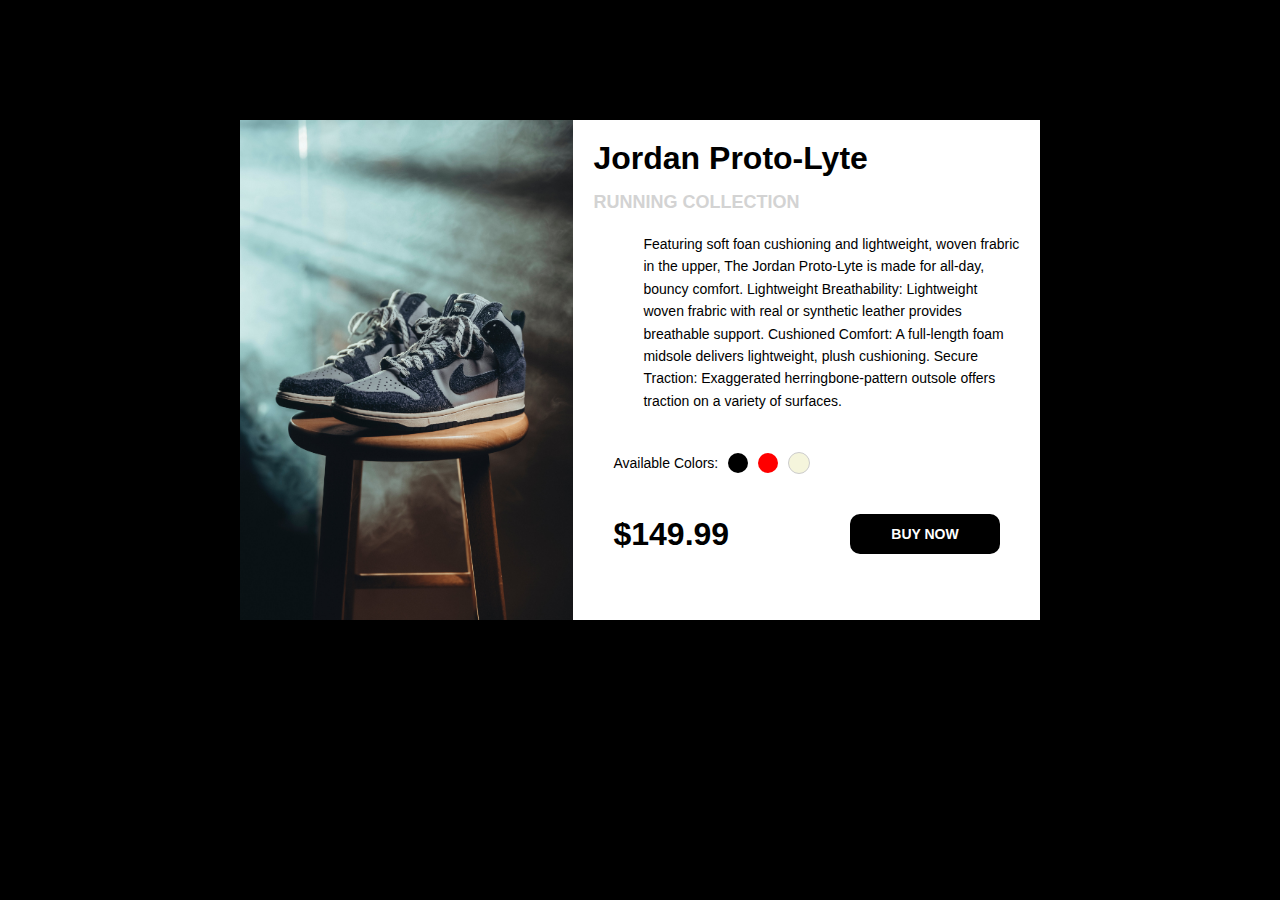
<file: index.html>
<!DOCTYPE html>
<html lang="en">
  <head>
    <meta charset="UTF-8" />
    <meta http-equiv="X-UA-Compatible" content="IE=edge" />
    <meta name="viewport" content="width=device-width, initial-scale=1.0" />
    <title>Product card demo</title>

    <link rel="stylesheet" href="css/product-card-style.css" />
  </head>
  <body>
    <div class="product-card">
      <div class="left-img-col">
        <img src="assets/nike-jordan.jpg" alt="an image of nike jordan" />
      </div>
      <div class="right-info-col">
        <h3>Jordan Proto-Lyte</h3>
        <h5>RUNNING COLLECTION</h5>
        <p>
          Featuring soft foan cushioning and lightweight, woven frabric in the
          upper, The Jordan Proto-Lyte is made for all-day, bouncy comfort.
          Lightweight Breathability: Lightweight woven frabric with real or
          synthetic leather provides breathable support. Cushioned Comfort: A
          full-length foam midsole delivers lightweight, plush cushioning.
          Secure Traction: Exaggerated herringbone-pattern outsole offers
          traction on a variety of surfaces.
        </p>

        <div class="available-colors">
          <span>Available Colors: </span>
          <span class="black-color-container"></span>
          <span class="red-color-container"></span>
          <span class="white-color-container"></span>
        </div>

        <div class="price">
          <h4>$149.99</h4>
          <button class="buy-btn">BUY NOW</button>
        </div>
      </div>
    </div>
  </body>
</html>
</file>
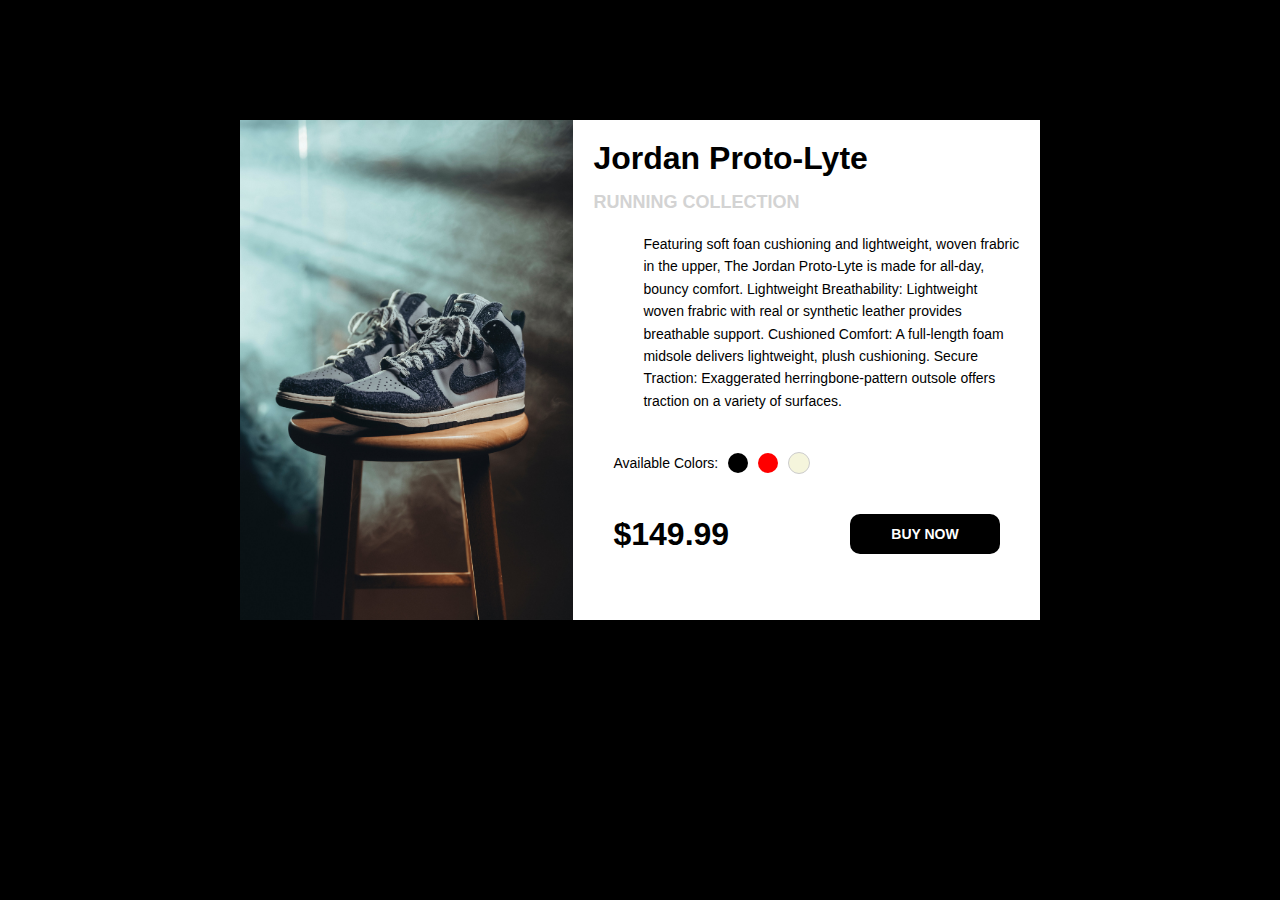
<file: product-card.html>
<!DOCTYPE html>
<html lang="en">
  <head>
    <meta charset="UTF-8" />
    <meta http-equiv="X-UA-Compatible" content="IE=edge" />
    <meta name="viewport" content="width=device-width, initial-scale=1.0" />
    <title>Product card demo</title>

    <link rel="stylesheet" href="/css/product-card-style.css" />
  </head>
  <body>
    <div class="product-card">
      <div class="left-img-col">
        <img src="/assets/nike-jordan.jpg" alt="an image of nike jordan" />
      </div>
      <div class="right-info-col">
        <h3>Jordan Proto-Lyte</h3>
        <h5>RUNNING COLLECTION</h5>
        <p>
          Featuring soft foan cushioning and lightweight, woven frabric in the
          upper, The Jordan Proto-Lyte is made for all-day, bouncy comfort.
          Lightweight Breathability: Lightweight woven frabric with real or
          synthetic leather provides breathable support. Cushioned Comfort: A
          full-length foam midsole delivers lightweight, plush cushioning.
          Secure Traction: Exaggerated herringbone-pattern outsole offers
          traction on a variety of surfaces.
        </p>

        <div class="available-colors">
          <span>Available Colors: </span>
          <span class="black-color-container"></span>
          <span class="red-color-container"></span>
          <span class="white-color-container"></span>
        </div>

        <div class="price">
          <h4>$149.99</h4>
          <button class="buy-btn">BUY NOW</button>
        </div>
      </div>
    </div>
  </body>
</html>
</file>
<file: css/product-card-style.css>
body{
    font-family: Arial, sans-serif;
    background-color: black;
    margin: 0;
    padding: 0;
}
.product-card{
    width: 800px;
    height: 500px;
    background-color: white;
    margin-top: 120px;
    margin-left: auto;
    margin-right: auto;
    display: flex;
}
.left-img-col{
    justify-content: center;
    align-items: center;
    display: flex;
}

.left-img-col img{
    max-width: 100%;
   max-height: 100%;
   object-fit: contain;
}

.right-info-col{
    display: flex;
    flex: 1;
    padding: 20px;
    flex-direction: column;
    color: black;
}

.right-info-col h3{
    font-size: 32px;
    color: black;
    margin: 0;
    margin-bottom: 15px;
}

.right-info-col h5{
    font-size: 18px;
    color: lightgray;
    margin: 0;
    margin-bottom: 20px;
    font-weight: bold;
}

.right-info-col p{
    font-size: 14px;
    color: black;
    margin: 0;
    margin-bottom: 20px;
    padding-left: 50px;
    line-height: 1.6;
}

.available-colors{
    display: flex;
    align-items: center;
    margin-bottom: 20px;
    padding: 20px;
    gap: 10px;
}

.available-colors span:first-child{
    font-size: 14px;
    color: black; 
}

.black-color-container , .white-color-container, .red-color-container{
    width: 20px;
    height: 20px;
    border-radius: 50%;
    display: inline-block;
}

.black-color-container{
    background-color: black;
}

.white-color-container{
    background-color: beige;
    border: 1px solid #ccc;
}

.red-color-container{
    background-color: red;
}

.price {
    display: flex;
    align-items: center;
    justify-content: space-between;
    margin-bottom: 20px;
    padding: 0 20px;
}

.price h4 {
    font-size: 32px;
    color: black;
    margin: 0;
}

.buy-btn{
    width: 150px;
    height: 40px;
    background-color: black;
    color: white;
    border: none;
    font-size: 14px;
    font-weight: bold;
    cursor: pointer;
    border-radius: 10px;
}

.buy-btn:hover{
    background-color: #333;
}
</file>
